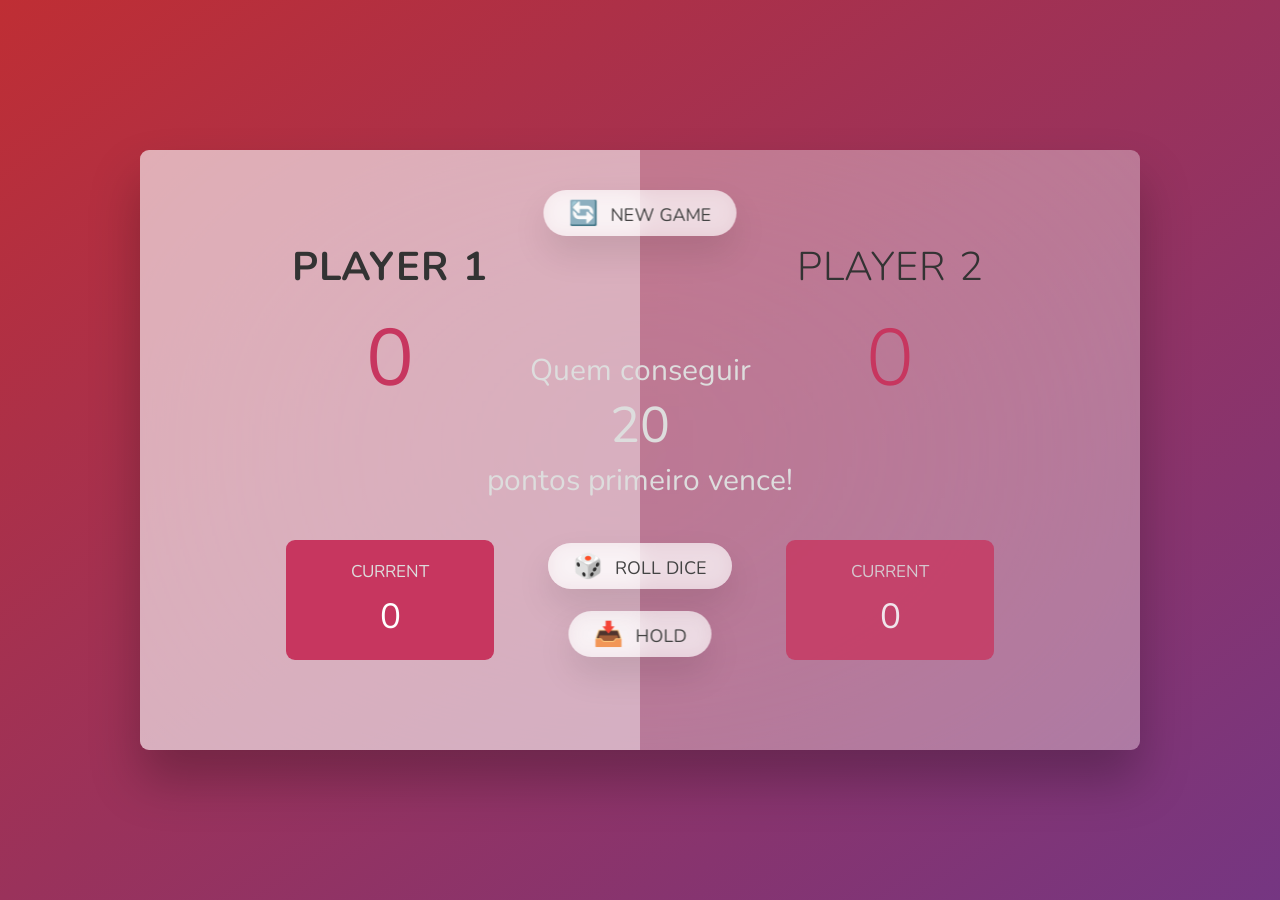
<file: Minha-pasta/07 - Pig game/index.html>
<!DOCTYPE html>
<html lang="en">
  <head>
    <meta charset="UTF-8" />
    <meta name="viewport" content="width=device-width, initial-scale=1.0" />
    <meta http-equiv="X-UA-Compatible" content="ie=edge" />
    <link rel="stylesheet" href="style.css" />
    <title>Pig Game</title>
  </head>
  <body>
    <main>
      <section class="player player--0 player--active">
        <h2 class="name" id="name--0">Player 1</h2>
        <p class="score" id="score--0">43</p>
        <div class="current">
          <p class="current-label">Current</p>
          <p class="current-score" id="current--0">0</p>
        </div>
      </section>
      <section class="player player--1">
        <h2 class="name" id="name--1">Player 2</h2>
        <p class="score" id="score--1">24</p>
        <div class="current">
          <p class="current-label">Current</p>
          <p class="current-score" id="current--1">0</p>
        </div>
      </section>

      <img src="dice-5.png" alt="Playing dice" class="dice" />
      <p class="frase">Quem conseguir <span id="pontos">100</span> pontos primeiro vence!</p>
      <button class="btn btn--new">🔄 New game</button>
      <button class="btn btn--roll">🎲 Roll dice</button>
      <button class="btn btn--hold">📥 Hold</button>
    </main>
    <script src="script.js"></script>
    <!-- <script src="script_refactor.js"></script> -->

  </body>
</html>
</file>
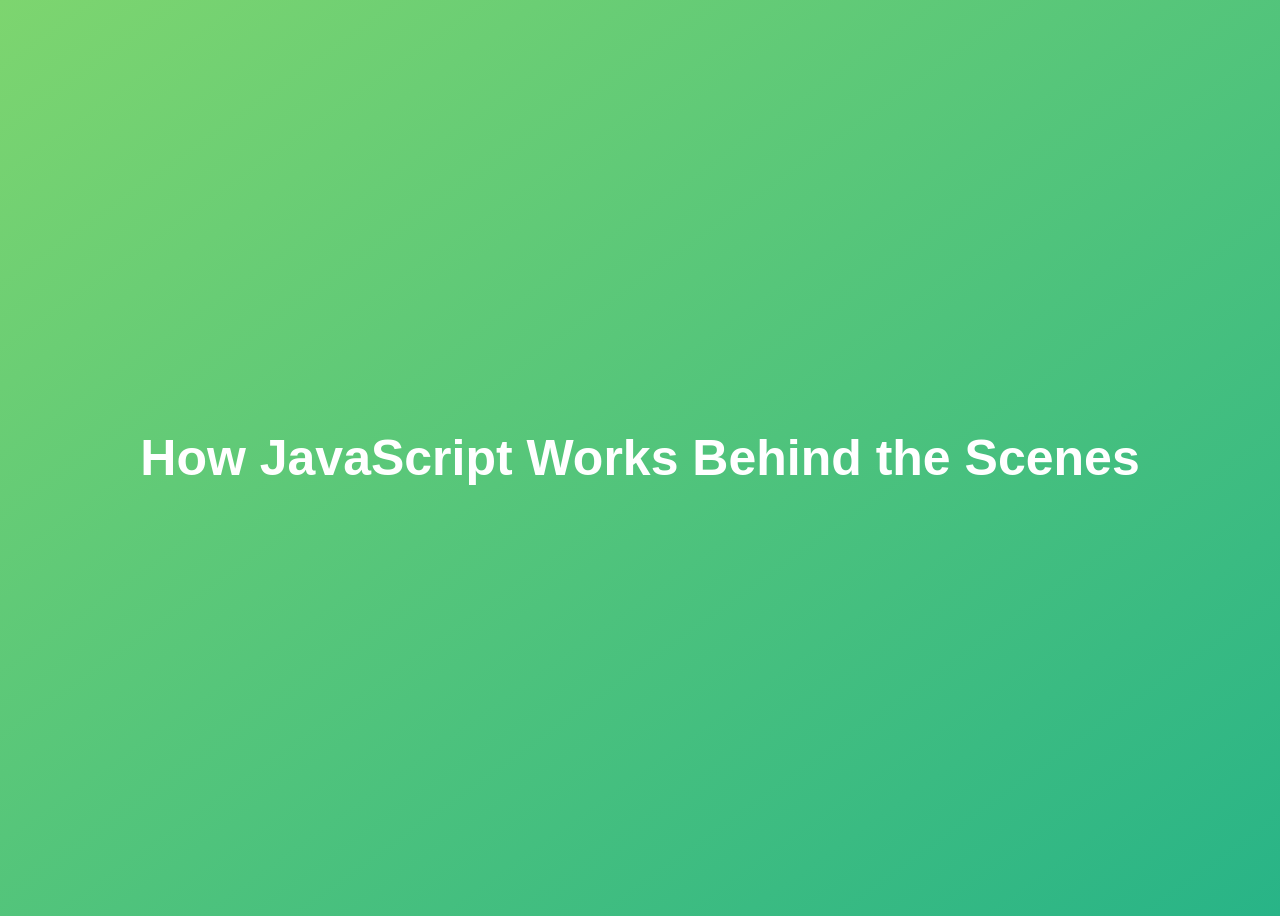
<file: Minha-pasta/08/index.html>
<!DOCTYPE html>
<html lang="en">
  <head>
    <meta charset="UTF-8" />
    <meta name="viewport" content="width=device-width, initial-scale=1.0" />
    <meta http-equiv="X-UA-Compatible" content="ie=edge" />
    <title>How JavaScript Works Behind the Scenes</title>
    <style>
      body {
        height: 100vh;
        display: flex;
        align-items: center;
        background: linear-gradient(to top left, #28b487, #7dd56f);
      }
      h1 {
        font-family: sans-serif;
        font-size: 50px;
        line-height: 1.3;
        width: 100%;
        padding: 30px;
        text-align: center;
        color: white;
      }
    </style>
  </head>
  <body>
    <h1>How JavaScript Works Behind the Scenes</h1>
    
    <!-- <script src="script.js"></script> -->
    <!-- <script src="script1.js"></script> -->
    <!-- <script src="script2.js"></script> -->
    <!-- <script src="script_hoistingTDZ.js"></script> -->
     <!-- <script src="script_thisKeyword.js"></script> -->
     <!-- <script src="script_functions.js"></script> -->
    <script src="script_objectReference.js"></script>
  </body>
</html>
</file>
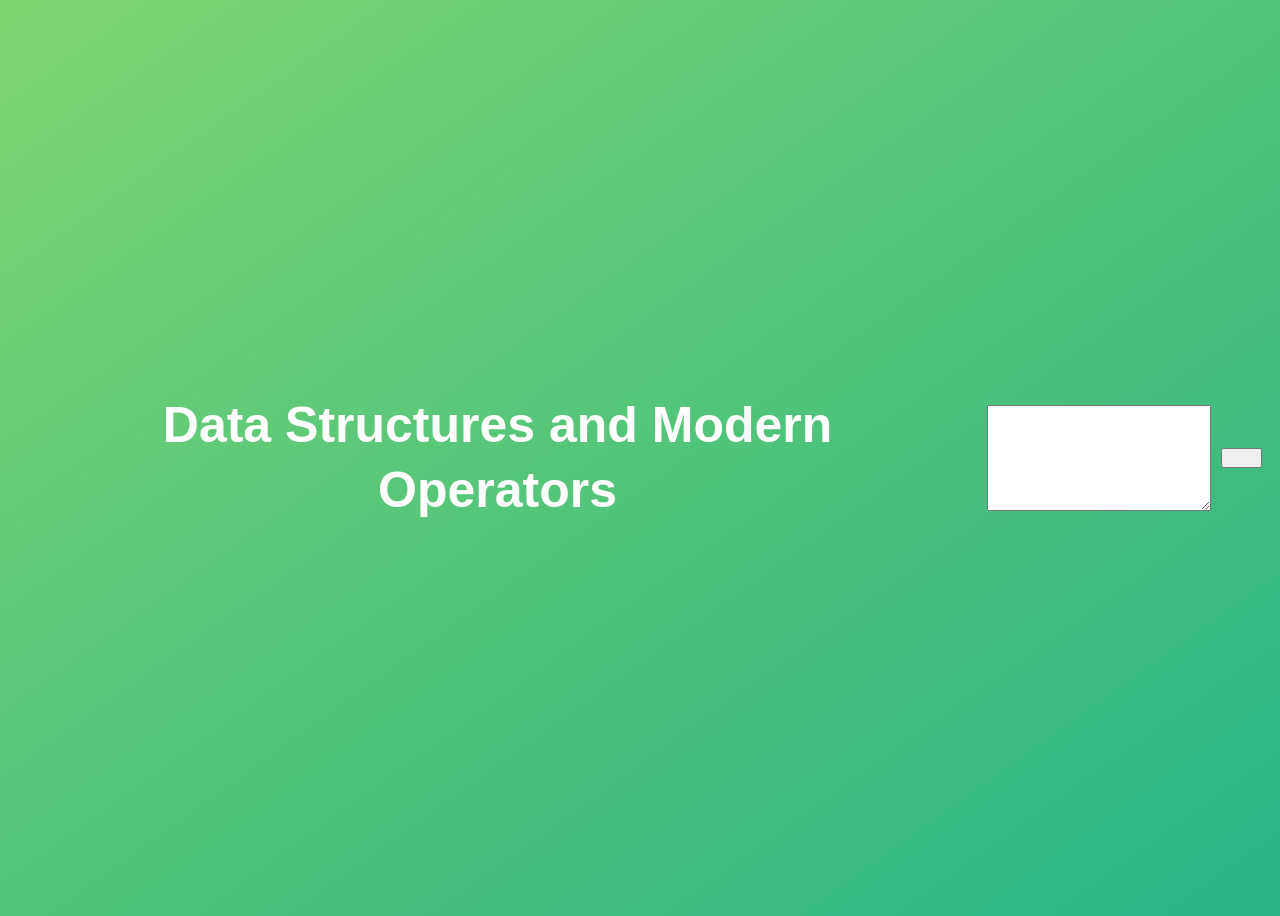
<file: Minha-pasta/09/index.html>
<!doctype html>
<html lang="en">
  <head>
    <meta charset="UTF-8" />
    <meta name="viewport" content="width=device-width, initial-scale=1.0" />
    <meta http-equiv="X-UA-Compatible" content="ie=edge" />
    <title>Data Structures and Modern Operators</title>
    <style>
      body {
        height: 100vh;
        display: flex;
        align-items: center;
        background: linear-gradient(to top left, #28b487, #7dd56f);
      }
      h1 {
        font-family: sans-serif;
        font-size: 50px;
        line-height: 1.3;
        width: 100%;
        padding: 30px;
        text-align: center;
        color: white;
      }
      button {
        width: 50px;
        height: 20px;
        margin: 10px;
      }
      textarea {
        width: 300px;
        height: 100px;
      }
    </style>
  </head>
  <body>
    <h1>Data Structures and Modern Operators</h1>
    <!-- <script src="script.js"></script>   -->
    <!-- <script src="script_109.js"></script> -->
    <!-- <script src="script_110_DestObject.js"></script> --> 
    <!-- <script src="script_111.js"></script> -->
    <!-- <script src="script_112a115.js"></script> -->
    <!-- <script src="script_117_119.js"></script> -->
    <!-- <script src="script120.js"></script> -->
    <!-- <script src="script122e123_sets.js"></script> -->
    <!-- <script src="script124_maps.js"></script> -->
     <!-- <script src="script128_strings.js"></script> -->
      <!-- <script src="script_practice.js"></script> -->
      <script src="script_challenges.js"></script>
  </body>
</html>
</file>
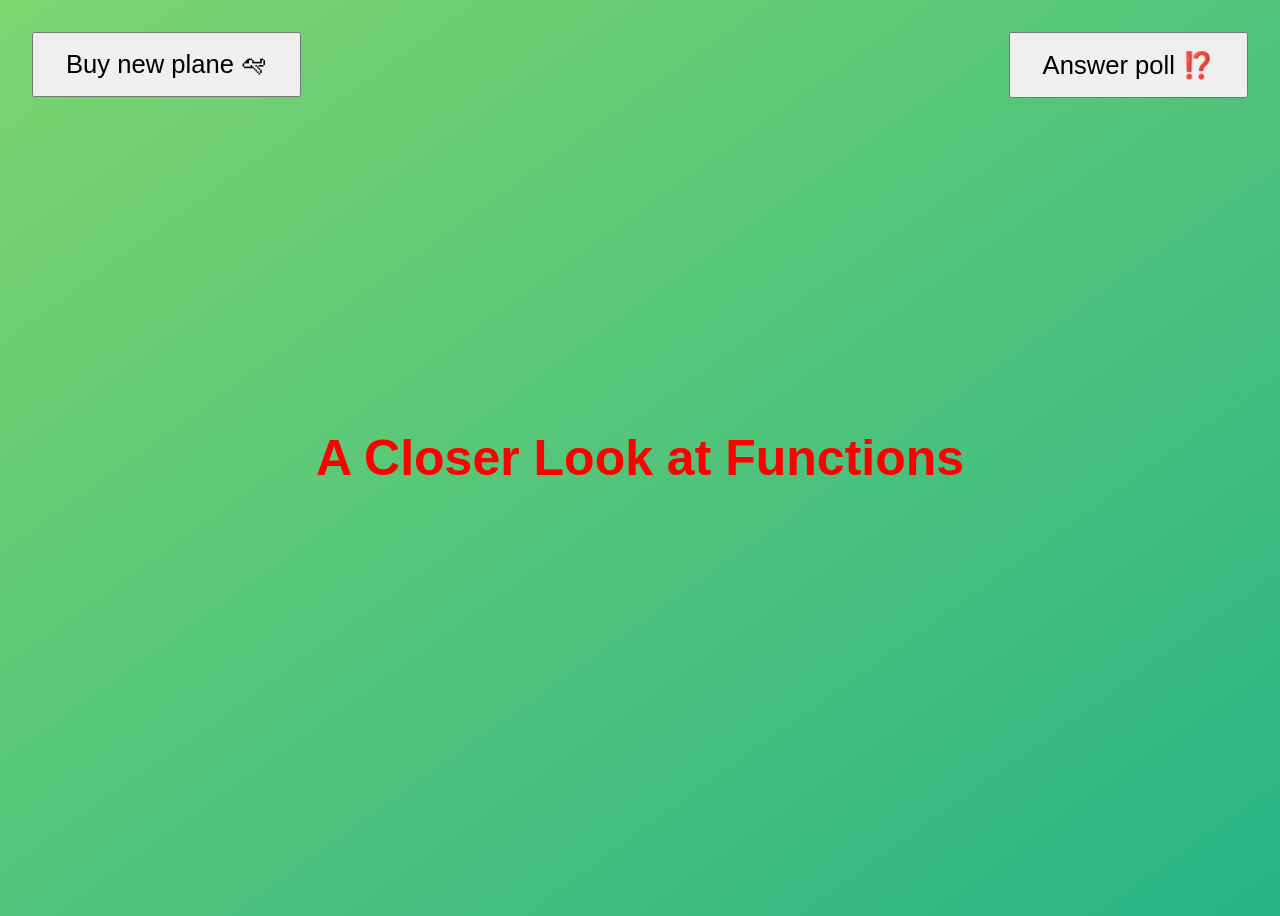
<file: Minha-pasta/10/index.html>
<!DOCTYPE html>
<html lang="en">
  <head>
    <meta charset="UTF-8" />
    <meta name="viewport" content="width=device-width, initial-scale=1.0" />
    <meta http-equiv="X-UA-Compatible" content="ie=edge" />
    <title>A Closer Look at Functions</title>
    <style>
      body {
        height: 100vh;
        display: flex;
        align-items: center;
        background: linear-gradient(to top left, #28b487, #7dd56f);
      }
      h1 {
        font-family: sans-serif;
        font-size: 50px;
        line-height: 1.3;
        width: 100%;
        padding: 30px;
        text-align: center;
        color: white;
      }
      .buy,
      .poll {
        font-size: 1.6rem;
        padding: 1rem 2rem;
        position: absolute;
        top: 2rem;
      }
      .buy {
        left: 2rem;
      }
      .poll {
        right: 2rem;
      }
    </style>
  </head>
  <body>
    <h1>A Closer Look at Functions</h1>
    <button class="buy">Buy new plane 🛩</button>
    <button class="poll">Answer poll ⁉️</button>
    <!-- <script src="script.js"></script> -->
    <script src="script_challenges.js"></script>
  </body>
</html>
</file>
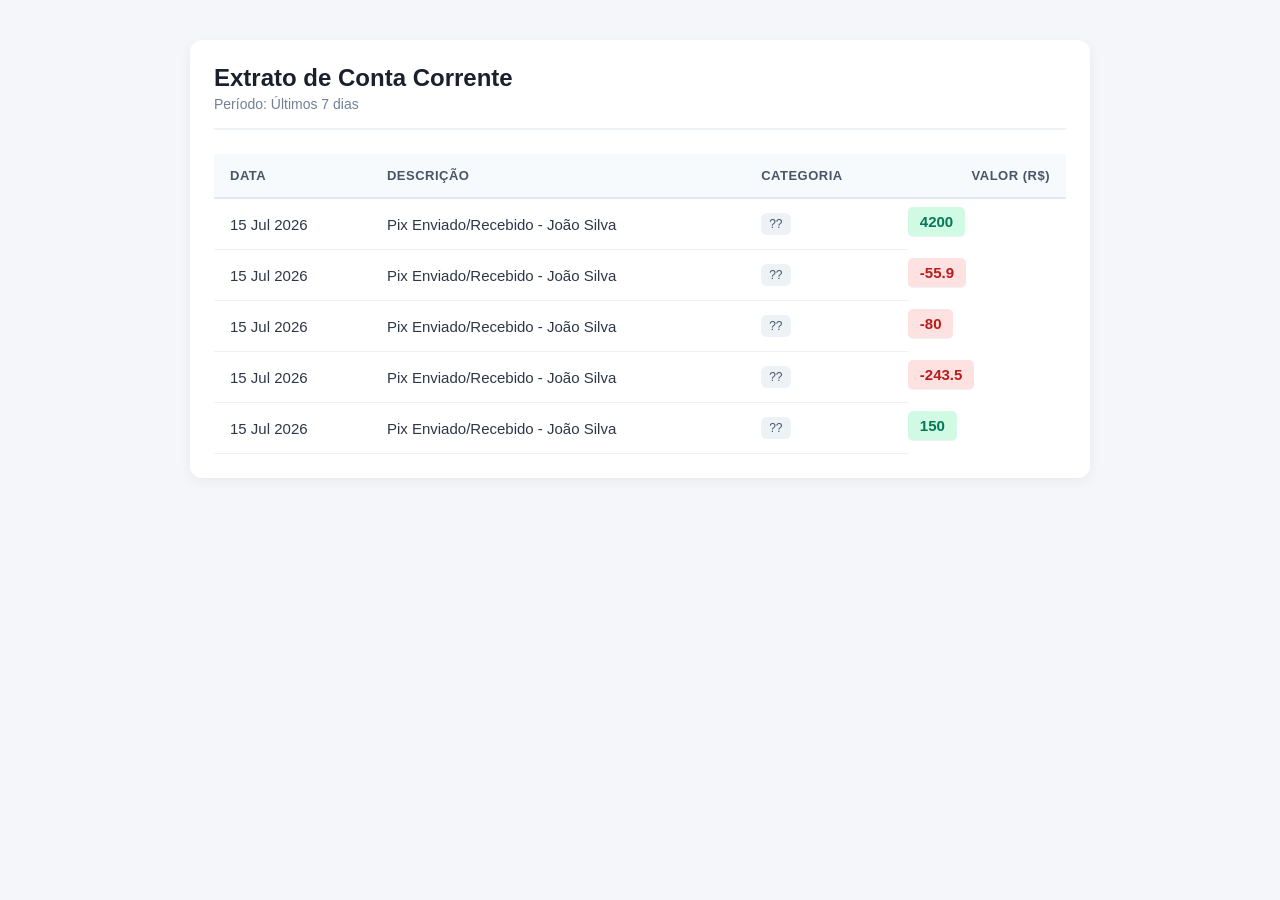
<file: Minha-pasta/11-MeuProjeto/index.html>
<!DOCTYPE html>
<html lang="en">
  <head>
      <meta charset="UTF-8">
      <meta name="viewport" content="width=device-width, initial-scale=1.0">
      <title>Meu Projeto</title>
      <link rel="stylesheet" href="style.css" />
  </head>
  <body>
    <div class="extrato-container">
        <!-- Cabeçalho institucional simples -->
        <div class="extrato-header">
            <h1>Extrato de Conta Corrente</h1>
            <p>Período: Últimos 7 dias</p>
        </div>

        <!-- Tabela do Extrato -->
        <table class="tabela-extrato">
            <thead>
                <tr>
                    <th>Data</th>
                    <th>Descrição</th>
                    <th>Categoria</th>
                    <th class="text-right">Valor (R$)</th>
                </tr>
            </thead>
            <tbody class="container-tabelaDados">
                <tr>
                    <td>15 Jul 2026</td>
                    <td>Pix Recebido - João Silva</td>
                    <td><span class="categoria">Transferência</span></td>
                    <td class="text-right entrada">+ 150,00</td>
                </tr>
                <tr>
                    <td>14 Jul 2026</td>
                    <td>Supermercado Pão de Açúcar</td>
                    <td><span class="categoria">Alimentação</span></td>
                    <td class="text-right saida">- 243,50</td>
                </tr>
                <!-- <tr>
                    <td>12 Jul 2026</td>
                    <td>Posto Ipiranga Combustíveis</td>
                    <td><span class="categoria">Transporte</span></td>
                    <td class="text-right saida">- 80,00</td>
                </tr>
                <tr>
                    <td>11 Jul 2026</td>
                    <td>Assinatura Netflix</td>
                    <td><span class="categoria">Lazer</span></td>
                    <td class="text-right saida">- 55,90</td>
                </tr>
                <tr>
                    <td>10 Jul 2026</td>
                    <td>Pix Recebido - Empresa XYZ (Salário)</td>
                    <td><span class="categoria">Salário</span></td>
                    <td class="text-right entrada">+ 4.200,00</td>
                </tr> -->
            </tbody>
        </table>
    </div>


    <script src="script.js"></script>
  </body>
</html>
</file>
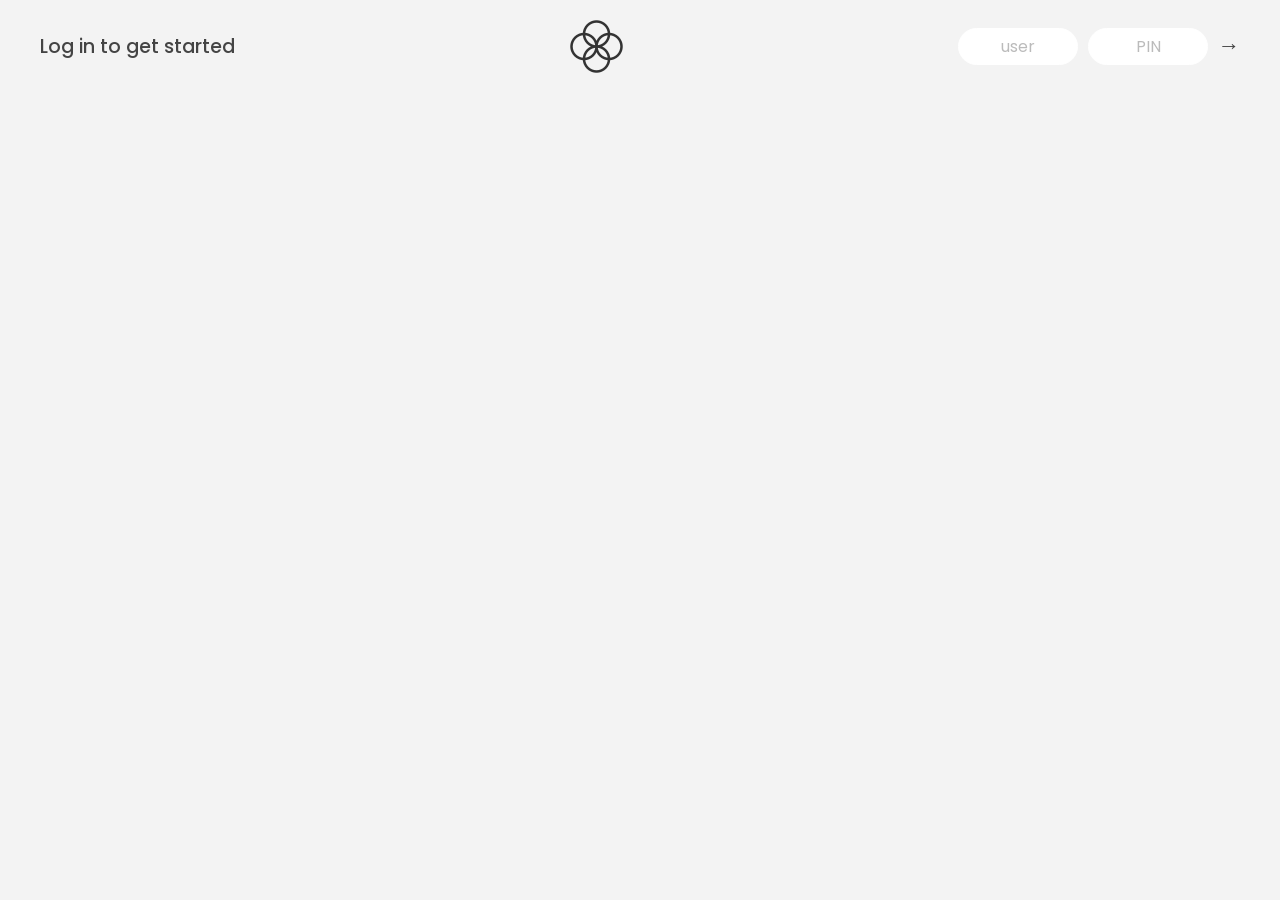
<file: Minha-pasta/11/index.html>
<!DOCTYPE html>
<html lang="en">
  <head>
    <meta charset="UTF-8" />
    <meta name="viewport" content="width=device-width, initial-scale=1.0" />
    <meta http-equiv="X-UA-Compatible" content="ie=edge" />
    <link rel="shortcut icon" type="image/png" href="/icon.png" />

    <link
      href="https://fonts.googleapis.com/css?family=Poppins:400,500,600&display=swap"
      rel="stylesheet"
    />

    <link rel="stylesheet" href="style.css" />
    <title>Bankist</title>
  </head>
  <body>
    <!-- TOP NAVIGATION -->
    <nav>
      <p class="welcome">Log in to get started</p>
      <img src="logo.png" alt="Logo" class="logo" />
      <form class="login">
        <input
          type="text"
          placeholder="user"
          class="login__input login__input--user"
        />
        <!-- In practice, use type="password" -->
        <input
          type="text"
          placeholder="PIN"
          maxlength="4"
          class="login__input login__input--pin"
        />
        <button class="login__btn">&rarr;</button>
      </form>
    </nav>

    <main class="app">
      <!-- BALANCE -->
      <div class="balance">
        <div>
          <p class="balance__label">Current balance</p>
          <p class="balance__date">
            As of <span class="date">05/03/2037</span>
          </p>
        </div>
        <p class="balance__value">0000€</p>
      </div>

      <!-- MOVEMENTS -->
      <div class="movements">
        <div class="movements__row">
          <div class="movements__type movements__type--deposit">2 deposit</div>
          <div class="movements__date">3 days ago</div>
          <div class="movements__value">4 000€</div>
        </div>
        <div class="movements__row">
          <div class="movements__type movements__type--withdrawal">
            1 withdrawal
          </div>
          <div class="movements__date">24/01/2037</div>
          <div class="movements__value">-378€</div>
        </div>
      </div>

      <!-- SUMMARY -->
      <div class="summary">
        <p class="summary__label">In</p>
        <p class="summary__value summary__value--in">0000€</p>
        <p class="summary__label">Out</p>
        <p class="summary__value summary__value--out">0000€</p>
        <p class="summary__label">Interest</p>
        <p class="summary__value summary__value--interest">0000€</p>
        <button class="btn--sort">&downarrow; SORT</button>
      </div>

      <!-- OPERATION: TRANSFERS -->
      <div class="operation operation--transfer">
        <h2>Transfer money</h2>
        <form class="form form--transfer">
          <input type="text" class="form__input form__input--to" />
          <input type="number" class="form__input form__input--amount" />
          <button class="form__btn form__btn--transfer">&rarr;</button>
          <label class="form__label">Transfer to</label>
          <label class="form__label">Amount</label>
        </form>
      </div>

      <!-- OPERATION: LOAN -->
      <div class="operation operation--loan">
        <h2>Request loan</h2>
        <form class="form form--loan">
          <input type="number" class="form__input form__input--loan-amount" />
          <button class="form__btn form__btn--loan">&rarr;</button>
          <label class="form__label form__label--loan">Amount</label>
        </form>
      </div>

      <!-- OPERATION: CLOSE -->
      <div class="operation operation--close">
        <h2>Close account</h2>
        <form class="form form--close">
          <input type="text" class="form__input form__input--user" />
          <input
            type="password"
            maxlength="6"
            class="form__input form__input--pin"
          />
          <button class="form__btn form__btn--close">&rarr;</button>
          <label class="form__label">Confirm user</label>
          <label class="form__label">Confirm PIN</label>
        </form>
      </div>

      <!-- LOGOUT TIMER -->
      <p class="logout-timer">
        You will be logged out in <span class="timer">05:00</span>
      </p>
    </main>

    <!-- <footer>
      &copy; by Jonas Schmedtmann. Don't claim as your own :)
    </footer> -->

    <script src="script.js"></script>
    <!-- <script src="script_challenges.js"></script> -->
  </body>
</html>
</file>
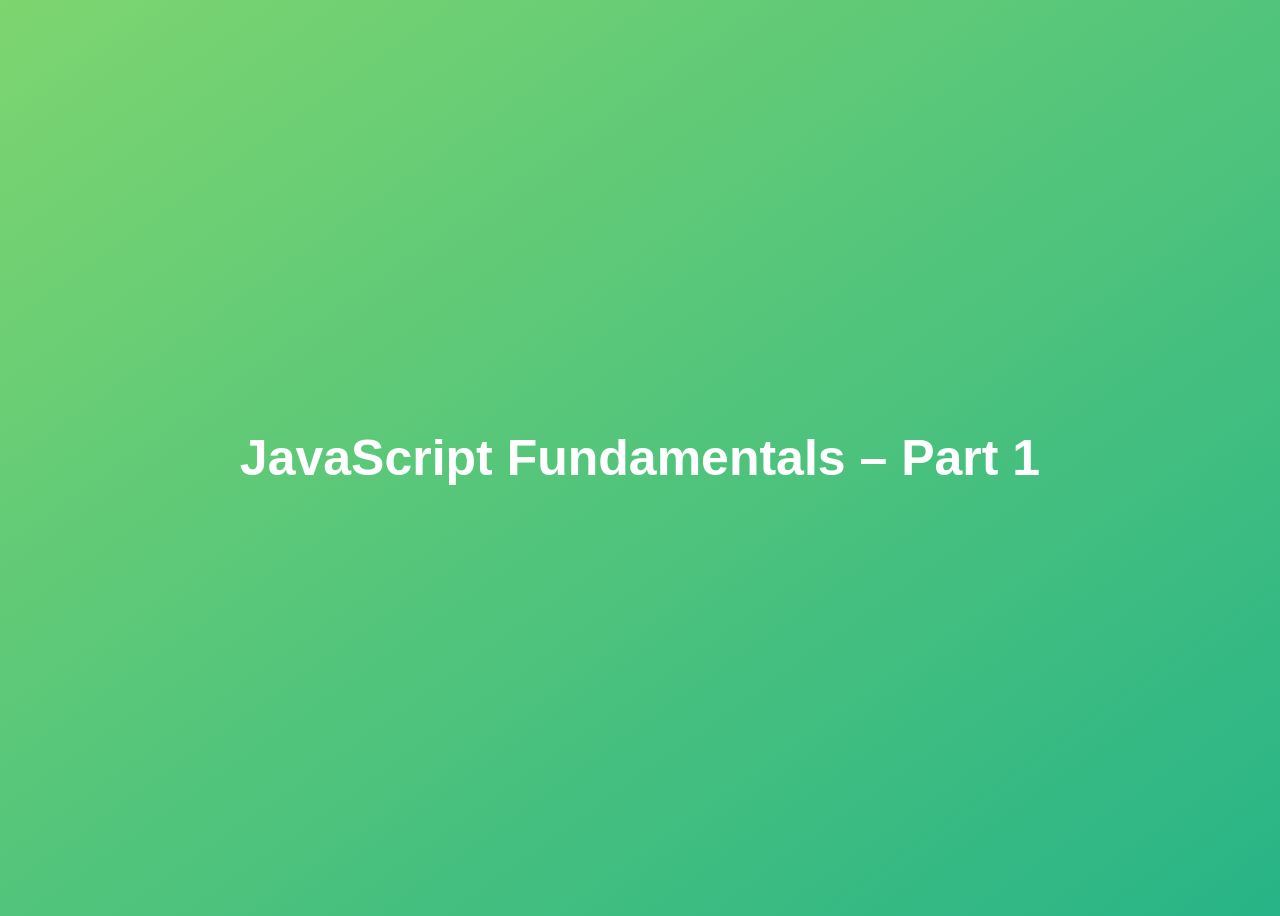
<file: Minha-pasta/01/index_eu.html>
<!DOCTYPE html>
<html lang="en">
  <head>
    <meta charset="UTF-8" />
    <meta name="viewport" content="width=device-width, initial-scale=1.0" />
    <meta http-equiv="X-UA-Compatible" content="ie=edge" />
    <title>JavaScript Fundamentals – Part 1</title>
    <style>
      body {
        height: 100vh;
        display: flex;
        align-items: center;
        background: linear-gradient(to top left, #28b487, #7dd56f);
      }
      h1 {
        font-family: sans-serif;
        font-size: 50px;
        line-height: 1.3;
        width: 100%;
        padding: 30px;
        text-align: center;
        color: white;
      }
    </style>
  </head>
  <body>
    <h1>JavaScript Fundamentals – Part 1</h1>
  </body>
  <!-- <script src="assignments.js"></script> -->
  <!-- <script src="script_eu.js"></script> -->
   <script src="challenges.js"></script>
</html>
</file>
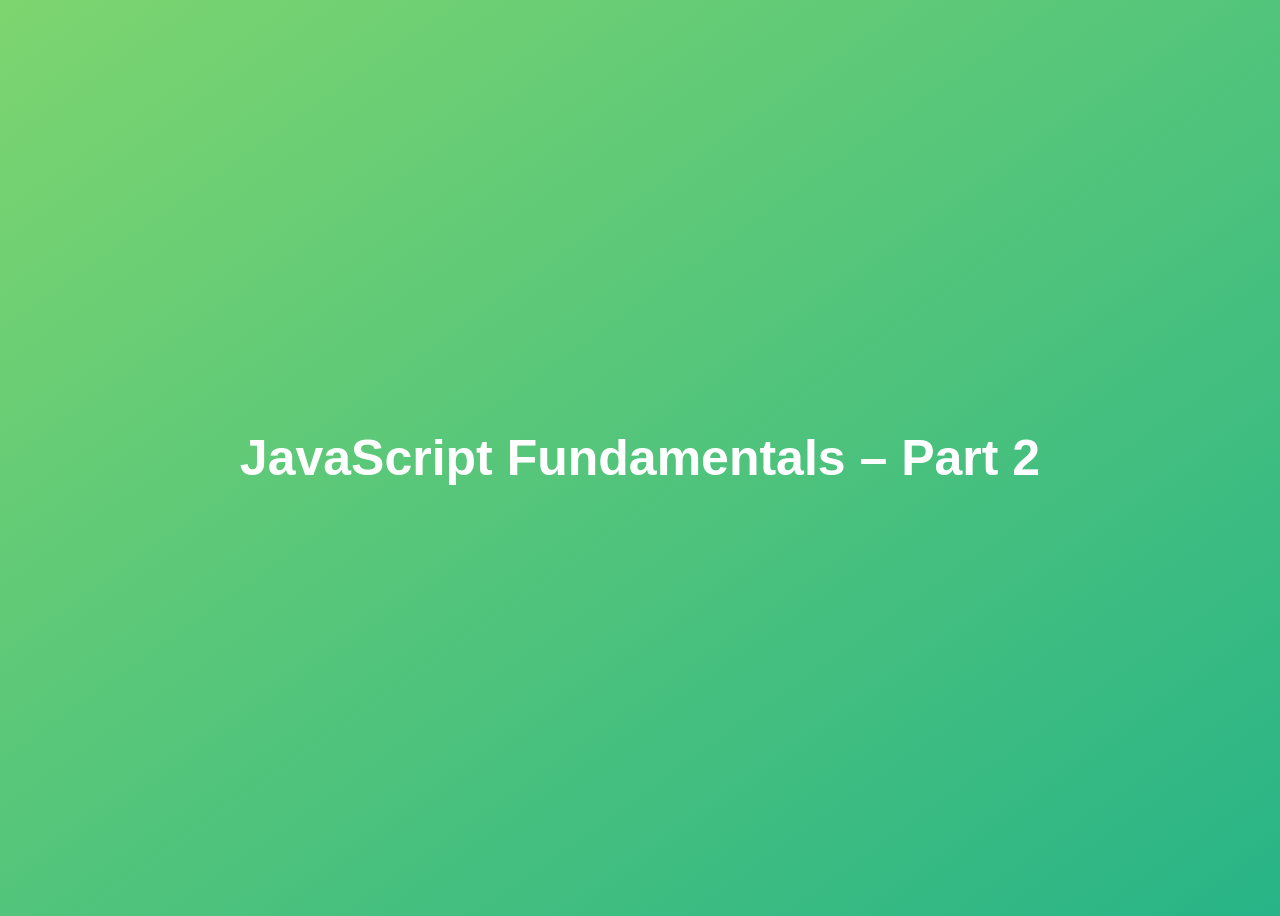
<file: Minha-pasta/02/index_copy.html>
<!DOCTYPE html>
<html lang="en">
  <head>
    <meta charset="UTF-8" />
    <meta name="viewport" content="width=device-width, initial-scale=1.0" />
    <meta http-equiv="X-UA-Compatible" content="ie=edge" />
    <title>JavaScript Fundamentals – Part 2</title>
    <style>
      body {
        height: 100vh;
        display: flex;
        align-items: center;
        background: linear-gradient(to top left, #28b487, #7dd56f);
      }
      h1 {
        font-family: sans-serif;
        font-size: 50px;
        line-height: 1.3;
        width: 100%;
        padding: 30px;
        text-align: center;
        color: white;
      }
    </style>
  </head>
  <body>
    <h1>JavaScript Fundamentals – Part 2</h1>
    <!-- <script src="script_copy.js"></script> -->
    <!-- <script src="challenge_part2.js"></script> -->
    <script src="praticando_chatgpt.js"></script>
  </body>
</html>
</file>
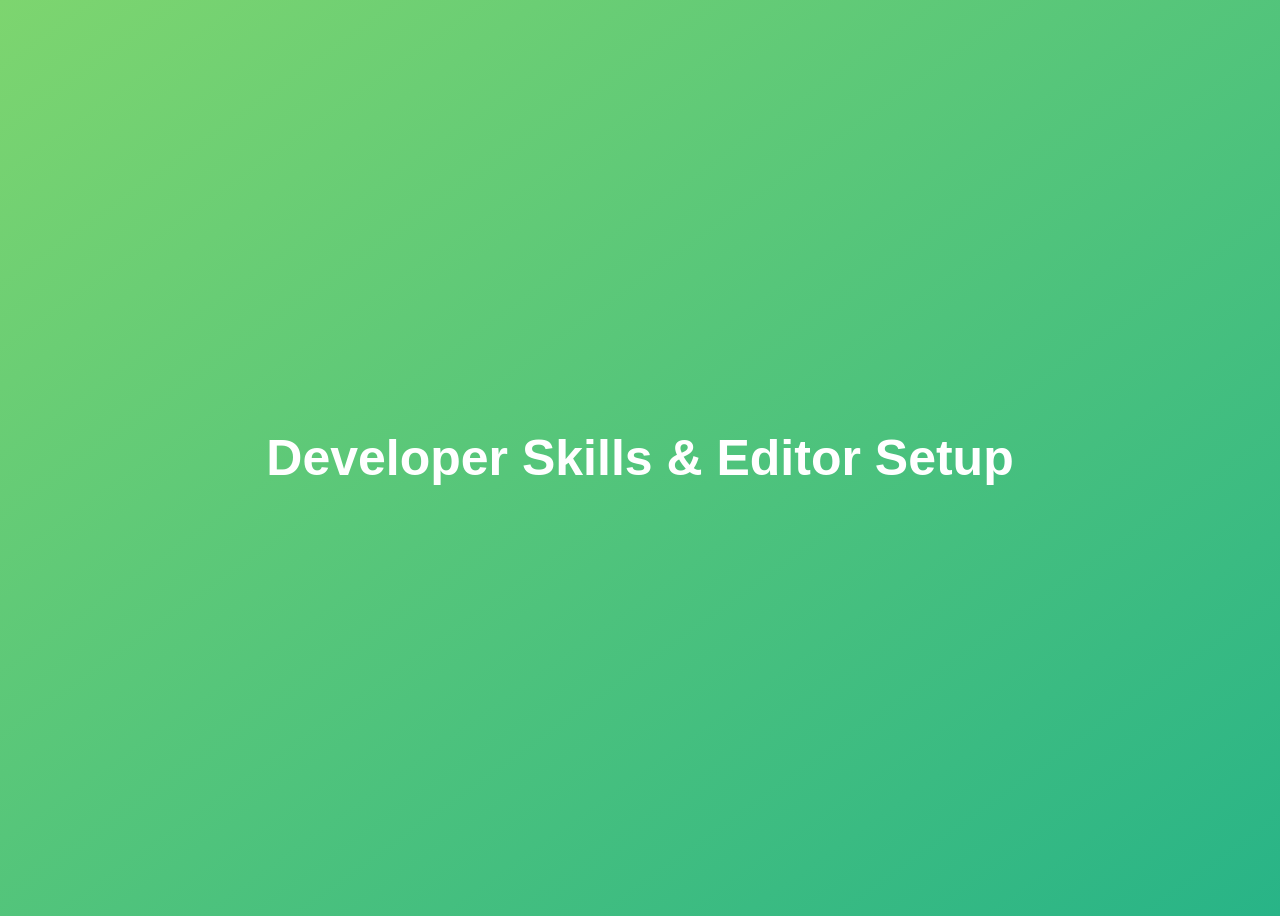
<file: Minha-pasta/03/index_copy.html>
<!DOCTYPE html>
<html lang="en">
  <head>
    <meta charset="UTF-8" />
    <meta name="viewport" content="width=device-width, initial-scale=1.0" />
    <meta http-equiv="X-UA-Compatible" content="ie=edge" />
    <title>Developer Skills & Editor Setup</title>
    <style>
      body {
        height: 100vh;
        display: flex;
        align-items: center;
        background: linear-gradient(to top left, #28b487, #7dd56f);
      }
      h1 {
        font-family: sans-serif;
        font-size: 50px;
        line-height: 1.3;
        width: 100%;
        padding: 30px;
        text-align: center;
        color: white;
      }
    </style>
  </head>
  <body>
    <h1>Developer Skills & Editor Setup</h1>
    <!-- <script src="script_copy.js"></script> -->
    <!-- <script src="problem.js"></script> -->
    <!-- <script src="problem_research.js"></script> -->
    <script src="challenges.js"></script>
  </body>
</html>
</file>
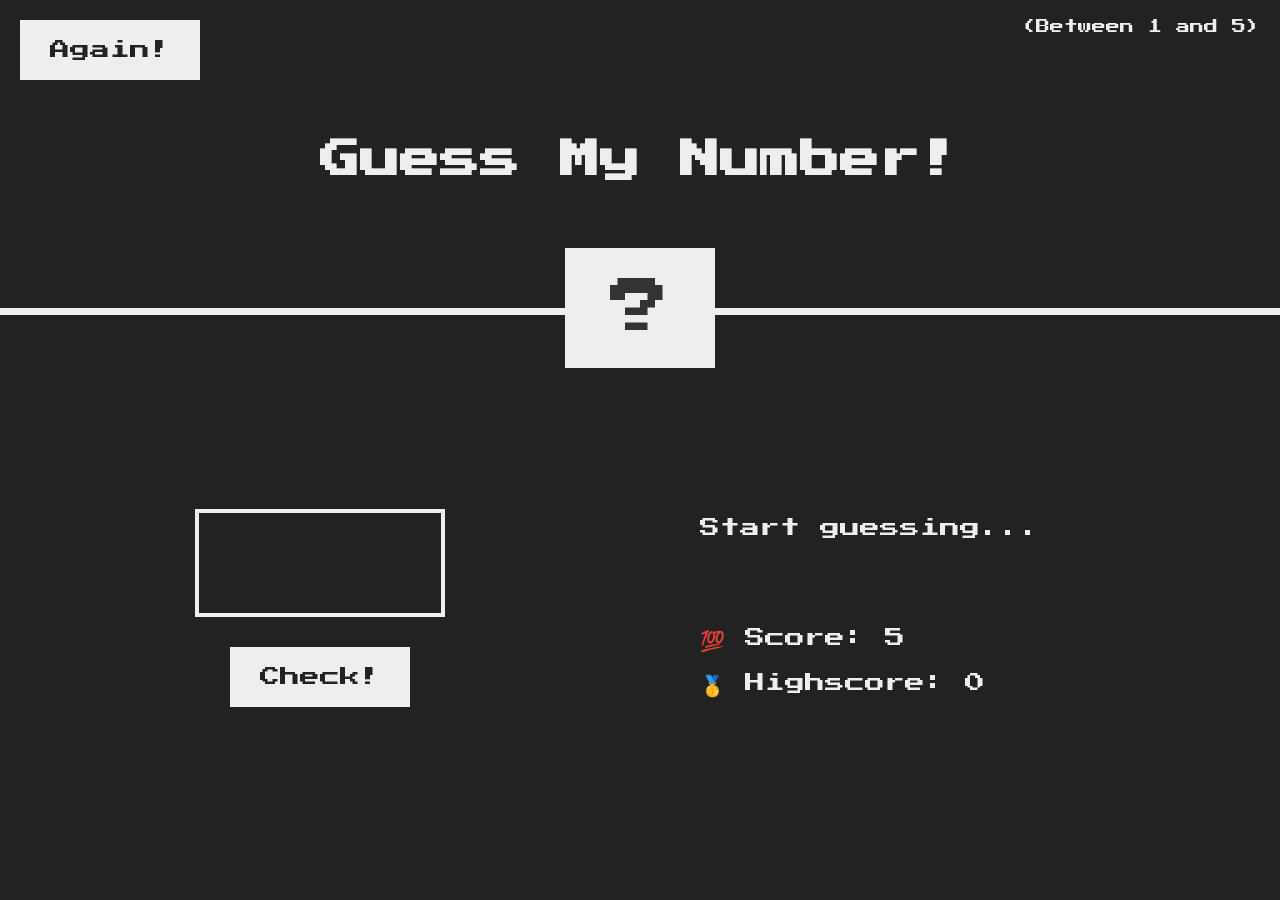
<file: Minha-pasta/04 - Section 7/index_copy.html>
<!DOCTYPE html>
<html lang="en">
  <head>
    <meta charset="UTF-8" />
    <meta name="viewport" content="width=device-width, initial-scale=1.0" />
    <meta http-equiv="X-UA-Compatible" content="ie=edge" />
    <link rel="stylesheet" href="style.css" />
    <title>Guess My Number!</title>
  </head>
  <body>
    <header>
      <h1>Guess My Number!</h1>
      <p class="between">(Between 1 and <span class="between20">20</span>)</p>
      <button class="btn again">Again!</button>
      <div class="number">?</div>
    </header>
    <main>
      <section class="left">
        <input type="number" class="guess" />
        <button class="btn check">Check!</button>
      </section>
      <section class="right">
        <p class="message">Start guessing...</p>
        <p class="label-score">💯 Score: <span class="score">5</span></p>
        <p class="label-highscore">
          🥇 Highscore: <span class="highscore">0</span>
        </p>
      </section>
    </main>
    <!-- <script src="script_copy.js"></script> -->
    <script src="challenges.js"></script>
  </body>
</html>
</file>
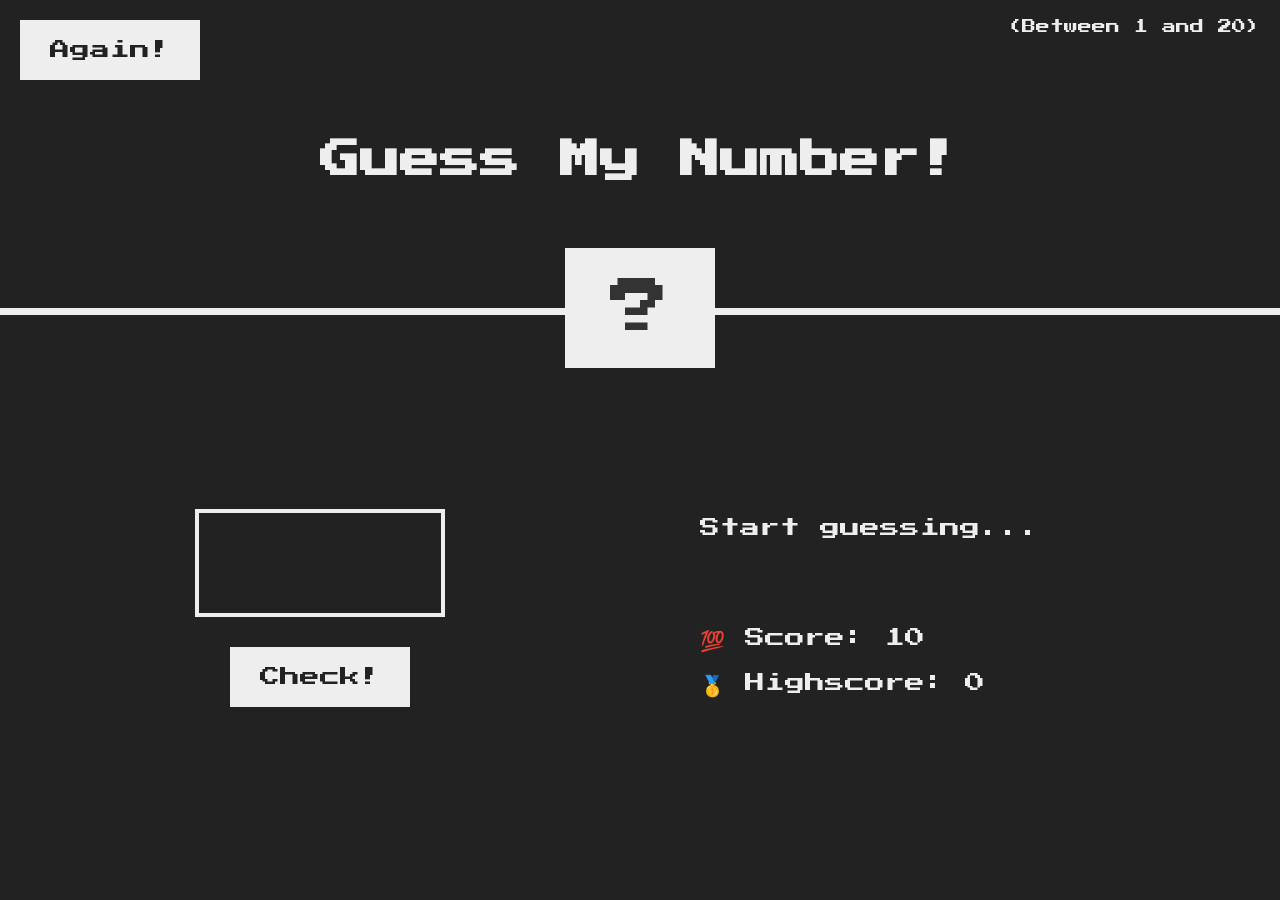
<file: Minha-pasta/05 - Section 7/index_copy.html>
<!doctype html>
<html lang="en">
  <head>
    <meta charset="UTF-8" />
    <meta name="viewport" content="width=device-width, initial-scale=1.0" />
    <meta http-equiv="X-UA-Compatible" content="ie=edge" />
    <link rel="stylesheet" href="style.css" />
    <title>Guess My Number!</title>
  </head>
  <body>
    <header>
      <h1>Guess My Number!</h1>
      <p class="between">(Between 1 and <span class="between20">20</span>)</p>
      <button class="btn again">Again!</button>
      <div class="number">?</div>
    </header>
    <main>
      <section class="left">
        <input type="number" class="guess" />
        <button class="btn check">Check!</button>
      </section>
      <section class="right">
        <p class="message">Start guessing...</p>
        <p class="label-score">💯 Score: <span class="score">10</span></p>
        <p class="label-highscore">
          🥇 Highscore: <span class="highscore">0</span>
        </p>
      </section>
    </main>
    <!-- <script src="script_copy.js"></script> -->
    <!-- <script src="challenges.js"></script> -->
     <script src="script_copy_refactor.js"></script>
  </body>
</html>
</file>
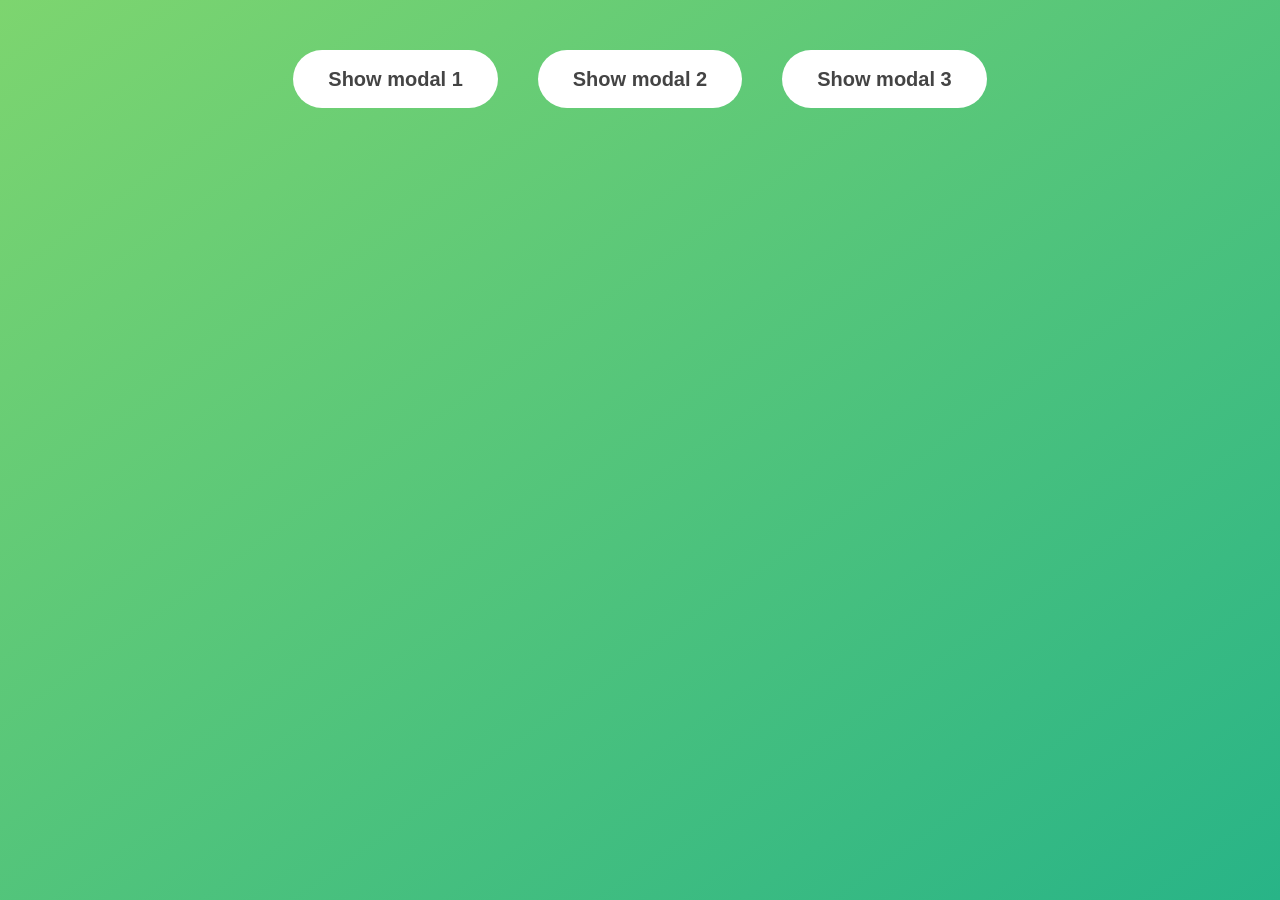
<file: Minha-pasta/06 - Modal Section 7/index_copy.html>
<!DOCTYPE html>
<html lang="en">
  <head>
    <meta charset="UTF-8" />
    <meta name="viewport" content="width=device-width, initial-scale=1.0" />
    <meta http-equiv="X-UA-Compatible" content="ie=edge" />
    <link rel="stylesheet" href="style.css" />
    <title>Modal window</title>
  </head>
  <body>
    <button class="show-modal">Show modal 1</button>
    <button class="show-modal">Show modal 2</button>
    <button class="show-modal">Show modal 3</button>

    <div class="modal hidden">
      <button class="close-modal">&times;</button>
      <h1>I'm a modal window 😍</h1>
      <p>
        Lorem ipsum dolor sit amet, consectetur adipisicing elit, sed do eiusmod
        tempor incididunt ut labore et dolore magna aliqua. Ut enim ad minim
        veniam, quis nostrud exercitation ullamco laboris nisi ut aliquip ex ea
        commodo consequat. Duis aute irure dolor in reprehenderit in voluptate
        velit esse cillum dolore eu fugiat nulla pariatur. Excepteur sint
        occaecat cupidatat non proident, sunt in culpa qui officia deserunt
        mollit anim id est laborum.
      </p>
    </div>
    <div class="overlay hidden"></div>

    <script src="script_copy.js"></script>
  </body>
</html>
</file>
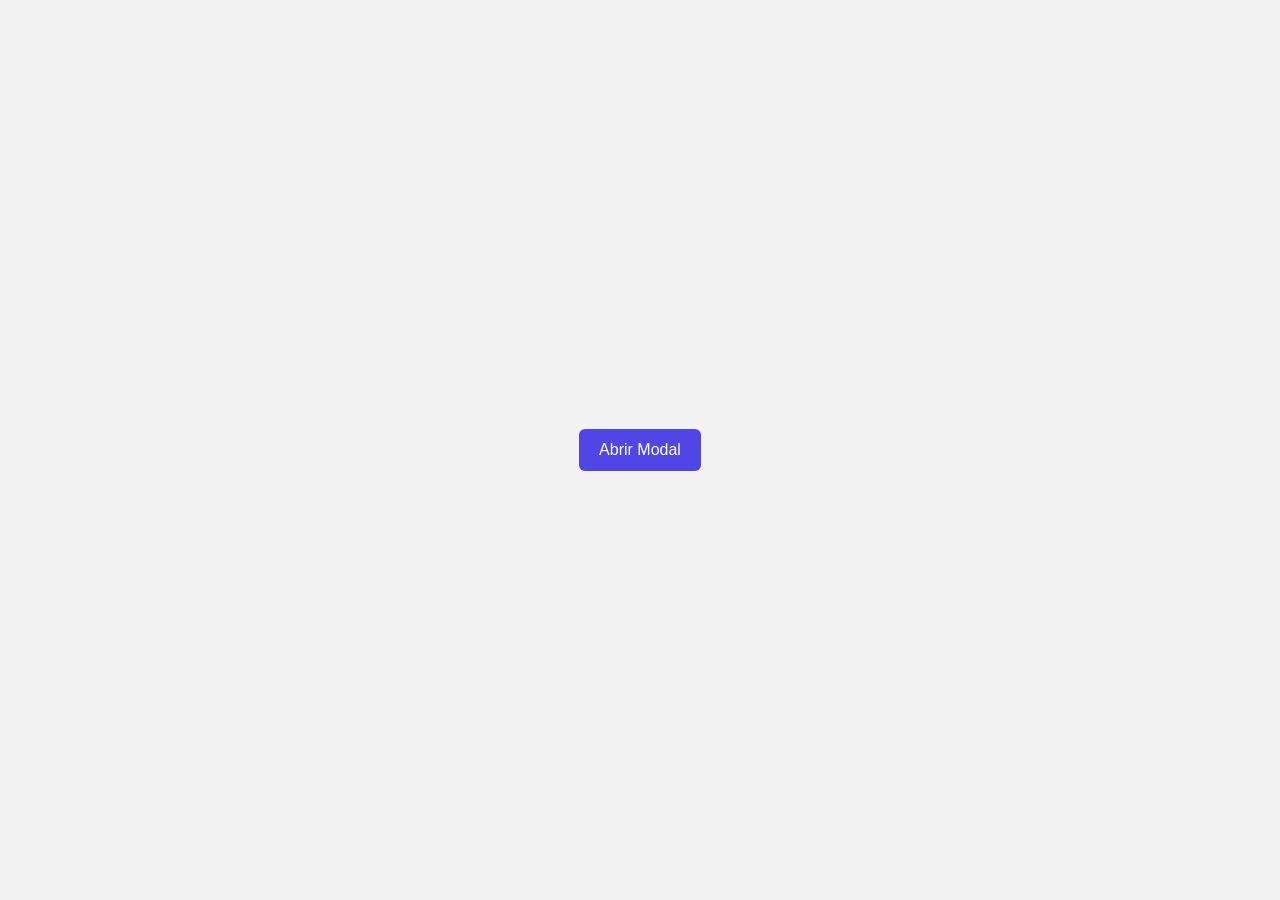
<file: Minha-pasta/06 - Modal Section 7/teste.html>
<!DOCTYPE html>
<html lang="pt-BR">
<head>
  <meta charset="UTF-8" />
  <title>Modal para praticar JavaScript</title>
  <link rel="stylesheet" href="teste.css" />
</head>

<body>

  <!-- Botão que futuramente abrirá o modal via JS -->
  <button id="openModalBtn">Abrir Modal</button>

  <!-- Overlay do modal -->
  <div class="modal-overlay" id="modalOverlay">

    <div class="modal">
      <!-- Botão que futuramente fechará o modal -->
      <button class="close-btn" id="closeModalBtn">✖</button>

      <h2>Janela Modal</h2>
      <p>Esta janela modal está pronta para você controlar com JavaScript.</p>
    </div>

  </div>

</body>
<script src="teste.js"></script>
</html>
</file>
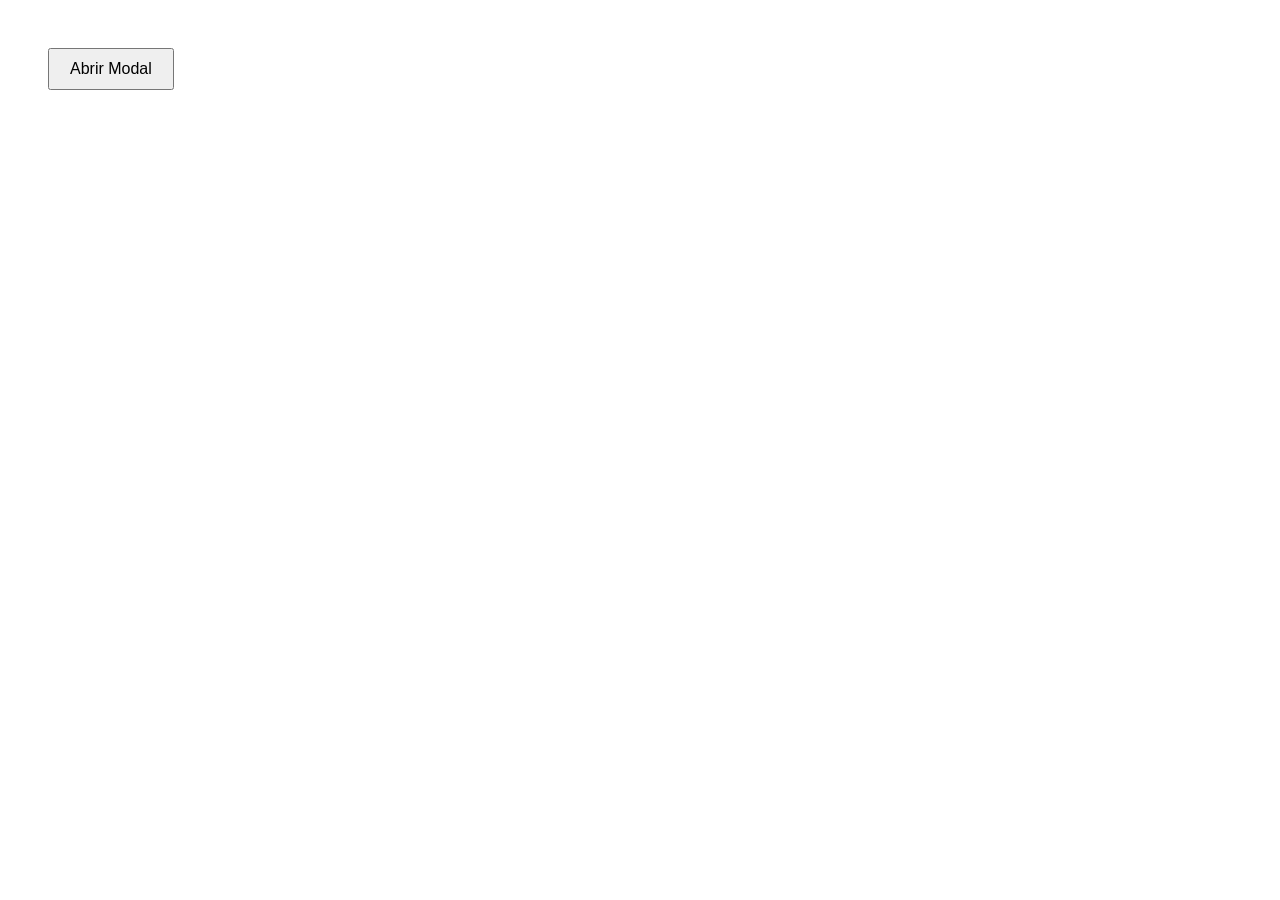
<file: Minha-pasta/06 - Modal Section 7/Praticando_chatGPT/index1.html>
<!DOCTYPE html>
<html lang="pt-BR">
<head>
  <meta charset="UTF-8" />
  <title>Exercício 1 - Modal</title>
  <link rel="stylesheet" href="style1.css" />
</head>
<body>

  <button class="show-modal">Abrir Modal</button>

  <div class="modal hidden">
    <button class="close-modal">&times;</button>
    <h2>Modal Aberto 🚀</h2>
    <p>Treinando JavaScript com DOM</p>
  </div>

  <div class="overlay hidden"></div>

  <script src="script1.js"></script>
</body>
</html>
</file>
<file: Minha-pasta/07 - Pig game/style.css>
@import url("https://fonts.googleapis.com/css2?family=Nunito&display=swap");

* {
  margin: 0;
  padding: 0;
  box-sizing: inherit;
}

html {
  font-size: 62.5%;
  box-sizing: border-box;
}

body {
  font-family: "Nunito", sans-serif;
  font-weight: 400;
  height: 100vh;
  color: #333;
  background-image: linear-gradient(to top left, #753682 0%, #bf2e34 100%);
  display: flex;
  align-items: center;
  justify-content: center;
}

/* LAYOUT */
main {
  position: relative;
  width: 100rem;
  height: 60rem;
  background-color: rgba(255, 255, 255, 0.35);
  backdrop-filter: blur(200px);
  filter: blur();
  box-shadow: 0 3rem 5rem rgba(0, 0, 0, 0.25);
  border-radius: 9px;
  overflow: hidden;
  display: flex;
}

.player {
  flex: 50%;
  padding: 9rem;
  display: flex;
  flex-direction: column;
  align-items: center;
  transition: all 0.75s;
}

/* ELEMENTS */
.name {
  position: relative;
  font-size: 4rem;
  text-transform: uppercase;
  letter-spacing: 1px;
  word-spacing: 2px;
  font-weight: 300;
  margin-bottom: 1rem;
}

.score {
  font-size: 8rem;
  font-weight: 300;
  color: #c7365f;
  margin-bottom: auto;
}

.player--active {
  background-color: rgba(255, 255, 255, 0.4);
}
.player--active .name {
  font-weight: 700;
}
.player--active .score {
  font-weight: 400;
}

.player--active .current {
  opacity: 1;
}

.current {
  background-color: #c7365f;
  opacity: 0.8;
  border-radius: 9px;
  color: #fff;
  width: 65%;
  padding: 2rem;
  text-align: center;
  transition: all 0.75s;
}

.current-label {
  text-transform: uppercase;
  margin-bottom: 1rem;
  font-size: 1.7rem;
  color: #ddd;
}

.current-score {
  font-size: 3.5rem;
}

/* ABSOLUTE POSITIONED ELEMENTS */
.frase { /* elemento adicionado por mim*/
  position: absolute;
  left: 50%;
  top: 20rem;
  transform: translateX(-50%);
  font-family: inherit;
  font-weight: 400;
  font-size: 3rem;
  color: #ddd;
  z-index: 2;
  display: flex;
  flex-direction: column;
  align-items: center;
}

#pontos {
  font-size: 5rem;
}

.btn {
  position: absolute;
  left: 50%;
  transform: translateX(-50%);
  color: #444;
  background: none;
  border: none;
  font-family: inherit;
  font-size: 1.8rem;
  text-transform: uppercase;
  cursor: pointer;
  font-weight: 400;
  transition: all 0.2s;

  background-color: white;
  background-color: rgba(255, 255, 255, 0.6);
  backdrop-filter: blur(10px);

  padding: 0.7rem 2.5rem;
  border-radius: 50rem;
  box-shadow: 0 1.75rem 3.5rem rgba(0, 0, 0, 0.1);
}

.btn::first-letter {
  font-size: 2.4rem;
  display: inline-block;
  margin-right: 0.7rem;
}

.btn--new {
  top: 4rem;
}
.btn--roll {
  top: 39.3rem;
}
.btn--hold {
  top: 46.1rem;
}

.btn:active {
  transform: translate(-50%, 3px);
  box-shadow: 0 1rem 2rem rgba(0, 0, 0, 0.15);
}

.btn:focus {
  outline: none;
}

.dice {
  position: absolute;
  left: 50%;
  top: 16.5rem;
  transform: translateX(-50%);
  border-radius: 9px;
  height: 10rem;
  box-shadow: 0 2rem 5rem rgba(0, 0, 0, 0.2);
}

.player--winner {
  background-color: #2f2f2f;
}

.player--winner .name {
  font-weight: 700;
  color: #c7365f;
}

.hidden {
  display: none;
}
</file>
<file: Minha-pasta/11-MeuProjeto/style.css>
/* Reset básico e fontes */
        * {
            margin: 0;
            padding: 0;
            box-sizing: border-box;
            font-family: 'Segoe UI', Tahoma, Geneva, Verdana, sans-serif;
        }

        body {
            background-color: #f4f6f9;
            color: #333;
            padding: 40px 20px;
            display: flex;
            justify-content: center;
        }

        /* Container do Extrato */
        .extrato-container {
            width: 100%;
            max-width: 900px;
            background-color: #ffffff;
            border-radius: 12px;
            box-shadow: 0 4px 12px rgba(0, 0, 0, 0.05);
            padding: 24px;
        }

        /* Cabeçalho do Extrato */
        .extrato-header {
            margin-bottom: 24px;
            border-bottom: 2px solid #edf2f7;
            padding-bottom: 16px;
        }

        .extrato-header h1 {
            font-size: 24px;
            color: #1a202c;
            margin-bottom: 4px;
        }

        .extrato-header p {
            font-size: 14px;
            color: #718096;
        }

        /* Estilização da Tabela */
        .tabela-extrato {
            width: 100%;
            border-collapse: collapse;
            text-align: left;
        }

        .tabela-extrato th {
            background-color: #f7fafc;
            color: #4a5568;
            font-size: 13px;
            font-weight: 600;
            text-transform: uppercase;
            letter-spacing: 0.5px;
            padding: 14px 16px;
            border-bottom: 2px solid #e2e8f0;
        }

        .tabela-extrato td {
            padding: 14px 16px;
            font-size: 15px;
            border-bottom: 1px solid #edf2f7;
            color: #2d3748;
        }

        /* Efeito de passar o mouse na linha */
        .tabela-extrato tbody tr:hover {
            background-color: #f8fafc;
        }

        /* Alinhamento de valores para a direita (boa prática financeira) */
        .text-right {
            text-align: right;
        }

        /* Classes para diferenciar Entrada e Saída */
        /* .tabela-extrato td.entrada {
            color: #00a86b;
            font-weight: 600;
        } */

        .tabela-extrato td.entrada {
            color: #047857 !important;           /* Verde escuro e legível */
            background-color: #d1fae5;           /* Fundo verde claro para dar destaque */
            font-weight: 700;
            padding: 6px 12px;
            border-radius: 5px;                 /* Cantos arredondados estilo pílula */
            display: inline-block;               /* Mantém o tamanho ajustado ao texto */
            margin-top: 8px;                     /* Ajuste de alinhamento visual */
        }

        /* .tabela-extrato td.saida {
            color: #c53030;
            font-weight: 600;
        } */
        
        .tabela-extrato td.saida {
            color: #b91c1c !important;
            background-color: #fee2e2;
            font-weight: 700;
            padding: 6px 12px;
            border-radius: 5px;
            display: inline-block;
            margin-top: 8px;
        }

        /* Badge/Etiqueta para as categorias */
        .categoria {
            display: inline-block;
            padding: 4px 8px;
            border-radius: 6px;
            font-size: 12px;
            font-weight: 500;
            background-color: #edf2f7;
            color: #4a5568;
        }
</file>
<file: Minha-pasta/11/style.css>
/*
 * Use this CSS to learn some intersting techniques,
 * in case you're wondering how I built the UI.
 * Have fun! 😁
 */

* {
  margin: 0;
  padding: 0;
  box-sizing: inherit;
}

html {
  font-size: 62.5%;
  box-sizing: border-box;
}

body {
  font-family: "Poppins", sans-serif;
  color: #444;
  background-color: #f3f3f3;
  height: 100vh;
  padding: 2rem;
}

nav {
  display: flex;
  justify-content: space-between;
  align-items: center;
  padding: 0 2rem;
}

.welcome {
  font-size: 1.9rem;
  font-weight: 500;
}

.logo {
  height: 5.25rem;
}

.login {
  display: flex;
}

.login__input {
  border: none;
  padding: 0.5rem 2rem;
  font-size: 1.6rem;
  font-family: inherit;
  text-align: center;
  width: 12rem;
  border-radius: 10rem;
  margin-right: 1rem;
  color: inherit;
  border: 1px solid #fff;
  transition: all 0.3s;
}

.login__input:focus {
  outline: none;
  border: 1px solid #ccc;
}

.login__input::placeholder {
  color: #bbb;
}

.login__btn {
  border: none;
  background: none;
  font-size: 2.2rem;
  color: inherit;
  cursor: pointer;
  transition: all 0.3s;
}

.login__btn:hover,
.login__btn:focus,
.btn--sort:hover,
.btn--sort:focus {
  outline: none;
  color: #777;
}

/* MAIN */
.app {
  position: relative;
  max-width: 100rem;
  margin: 4rem auto;
  display: grid;
  grid-template-columns: 4fr 3fr;
  grid-template-rows: auto repeat(3, 15rem) auto;
  gap: 2rem;

  /* NOTE This creates the fade in/out anumation */
  opacity: 0;
  transition: all 1s;
}

.balance {
  grid-column: 1 / span 2;
  display: flex;
  align-items: flex-end;
  justify-content: space-between;
  margin-bottom: 2rem;
}

.balance__label {
  font-size: 2.2rem;
  font-weight: 500;
  margin-bottom: -0.2rem;
}

.balance__date {
  font-size: 1.4rem;
  color: #888;
}

.balance__value {
  font-size: 4.5rem;
  font-weight: 400;
}

/* MOVEMENTS */
.movements {
  grid-row: 2 / span 3;
  background-color: #fff;
  border-radius: 1rem;
  overflow: scroll;
}

.movements__row {
  padding: 2.25rem 4rem;
  display: flex;
  align-items: center;
  border-bottom: 1px solid #eee;
}

.movements__type {
  font-size: 1.1rem;
  text-transform: uppercase;
  font-weight: 500;
  color: #fff;
  padding: 0.1rem 1rem;
  border-radius: 10rem;
  margin-right: 2rem;
}

.movements__date {
  font-size: 1.1rem;
  text-transform: uppercase;
  font-weight: 500;
  color: #666;
}

.movements__type--deposit {
  background-image: linear-gradient(to top left, #39b385, #9be15d);
}

.movements__type--withdrawal {
  background-image: linear-gradient(to top left, #e52a5a, #ff585f);
}

.movements__value {
  font-size: 1.7rem;
  margin-left: auto;
}

/* SUMMARY */
.summary {
  grid-row: 5 / 6;
  display: flex;
  align-items: baseline;
  padding: 0 0.3rem;
  margin-top: 1rem;
}

.summary__label {
  font-size: 1.2rem;
  font-weight: 500;
  text-transform: uppercase;
  margin-right: 0.8rem;
}

.summary__value {
  font-size: 2.2rem;
  margin-right: 2.5rem;
}

.summary__value--in,
.summary__value--interest {
  color: #66c873;
}

.summary__value--out {
  color: #f5465d;
}

.btn--sort {
  margin-left: auto;
  border: none;
  background: none;
  font-size: 1.3rem;
  font-weight: 500;
  cursor: pointer;
}

/* OPERATIONS */
.operation {
  border-radius: 1rem;
  padding: 3rem 4rem;
  color: #333;
}

.operation--transfer {
  background-image: linear-gradient(to top left, #ffb003, #ffcb03);
}

.operation--loan {
  background-image: linear-gradient(to top left, #39b385, #9be15d);
}

.operation--close {
  background-image: linear-gradient(to top left, #e52a5a, #ff585f);
}

h2 {
  margin-bottom: 1.5rem;
  font-size: 1.7rem;
  font-weight: 600;
  color: #333;
}

.form {
  display: grid;
  grid-template-columns: 2.5fr 2.5fr 1fr;
  grid-template-rows: auto auto;
  gap: 0.4rem 1rem;
}

/* Exceptions for interst */
.form.form--loan {
  grid-template-columns: 2.5fr 1fr 2.5fr;
}
.form__label--loan {
  grid-row: 2;
}
/* End exceptions */

.form__input {
  width: 100%;
  border: none;
  background-color: rgba(255, 255, 255, 0.4);
  font-family: inherit;
  font-size: 1.5rem;
  text-align: center;
  color: #333;
  padding: 0.3rem 1rem;
  border-radius: 0.7rem;
  transition: all 0.3s;
}

.form__input:focus {
  outline: none;
  background-color: rgba(255, 255, 255, 0.6);
}

.form__label {
  font-size: 1.3rem;
  text-align: center;
}

.form__btn {
  border: none;
  border-radius: 0.7rem;
  font-size: 1.8rem;
  background-color: #fff;
  cursor: pointer;
  transition: all 0.3s;
}

.form__btn:focus {
  outline: none;
  background-color: rgba(255, 255, 255, 0.8);
}

.logout-timer {
  padding: 0 0.3rem;
  margin-top: 1.9rem;
  text-align: right;
  font-size: 1.25rem;
}

.timer {
  font-weight: 600;
}
</file>
<file: Minha-pasta/04 - Section 7/style.css>
@import url('https://fonts.googleapis.com/css?family=Press+Start+2P&display=swap');

* {
  margin: 0;
  padding: 0;
  box-sizing: inherit;
}

html {
  font-size: 62.5%;
  box-sizing: border-box;
}

body {
  font-family: 'Press Start 2P', sans-serif;
  color: #eee;
  background-color: #222;
  /* background-color: #60b347; */
}

/* LAYOUT */
header {
  position: relative;
  height: 35vh;
  border-bottom: 7px solid #eee;
}

main {
  height: 65vh;
  color: #eee;
  display: flex;
  align-items: center;
  justify-content: space-around;
}

.left {
  width: 52rem;
  display: flex;
  flex-direction: column;
  align-items: center;
}

.right {
  width: 52rem;
  font-size: 2rem;
}

/* ELEMENTS STYLE */
h1 {
  font-size: 4rem;
  text-align: center;
  position: absolute;
  width: 100%;
  top: 52%;
  left: 50%;
  transform: translate(-50%, -50%);
}

.number {
  background: #eee;
  color: #333;
  font-size: 6rem;
  width: 15rem;
  padding: 3rem 0rem;
  text-align: center;
  position: absolute;
  bottom: 0;
  left: 50%;
  transform: translate(-50%, 50%);
}

.between {
  font-size: 1.4rem;
  position: absolute;
  top: 2rem;
  right: 2rem;
}

.again {
  position: absolute;
  top: 2rem;
  left: 2rem;
}

.guess {
  background: none;
  border: 4px solid #eee;
  font-family: inherit;
  color: inherit;
  font-size: 5rem;
  padding: 2.5rem;
  width: 25rem;
  text-align: center;
  display: block;
  margin-bottom: 3rem;
}

.btn {
  border: none;
  background-color: #eee;
  color: #222;
  font-size: 2rem;
  font-family: inherit;
  padding: 2rem 3rem;
  cursor: pointer;
}

.btn:hover {
  background-color: #ccc;
}

.message {
  margin-bottom: 8rem;
  height: 3rem;
}

.label-score {
  margin-bottom: 2rem;
}
</file>
<file: Minha-pasta/05 - Section 7/style.css>
@import url('https://fonts.googleapis.com/css?family=Press+Start+2P&display=swap');

* {
  margin: 0;
  padding: 0;
  box-sizing: inherit;
}

html {
  font-size: 62.5%;
  box-sizing: border-box;
}

body {
  font-family: 'Press Start 2P', sans-serif;
  color: #eee;
  background-color: #222;
  /* background-color: #60b347; */
}

/* LAYOUT */
header {
  position: relative;
  height: 35vh;
  border-bottom: 7px solid #eee;
}

main {
  height: 65vh;
  color: #eee;
  display: flex;
  align-items: center;
  justify-content: space-around;
}

.left {
  width: 52rem;
  display: flex;
  flex-direction: column;
  align-items: center;
}

.right {
  width: 52rem;
  font-size: 2rem;
}

/* ELEMENTS STYLE */
h1 {
  font-size: 4rem;
  text-align: center;
  position: absolute;
  width: 100%;
  top: 52%;
  left: 50%;
  transform: translate(-50%, -50%);
}

.number {
  background: #eee;
  color: #333;
  font-size: 6rem;
  width: 15rem;
  padding: 3rem 0rem;
  text-align: center;
  position: absolute;
  bottom: 0;
  left: 50%;
  transform: translate(-50%, 50%);
}

.between {
  font-size: 1.4rem;
  position: absolute;
  top: 2rem;
  right: 2rem;
}

.again {
  position: absolute;
  top: 2rem;
  left: 2rem;
}

.guess {
  background: none;
  border: 4px solid #eee;
  font-family: inherit;
  color: inherit;
  font-size: 5rem;
  padding: 2.5rem;
  width: 25rem;
  text-align: center;
  display: block;
  margin-bottom: 3rem;
}

.btn {
  border: none;
  background-color: #eee;
  color: #222;
  font-size: 2rem;
  font-family: inherit;
  padding: 2rem 3rem;
  cursor: pointer;
}

.btn:hover {
  background-color: #ccc;
}

.message {
  margin-bottom: 8rem;
  height: 3rem;
}

.label-score {
  margin-bottom: 2rem;
}
</file>
<file: Minha-pasta/06 - Modal Section 7/style.css>
* {
  margin: 0;
  padding: 0;
  box-sizing: inherit;
}

html {
  font-size: 62.5%;
  box-sizing: border-box;
}

body {
  font-family: sans-serif;
  color: #333;
  line-height: 1.5;
  height: 100vh;
  position: relative;
  display: flex;
  align-items: flex-start;
  justify-content: center;
  background: linear-gradient(to top left, #28b487, #7dd56f);
}

.show-modal {
  font-size: 2rem;
  font-weight: 600;
  padding: 1.75rem 3.5rem;
  margin: 5rem 2rem;
  border: none;
  background-color: #fff;
  color: #444;
  border-radius: 10rem;
  cursor: pointer;
}

.close-modal {
  position: absolute;
  top: 1.2rem;
  right: 2rem;
  font-size: 5rem;
  color: #333;
  cursor: pointer;
  border: none;
  background: none;
}

h1 {
  font-size: 2.5rem;
  margin-bottom: 2rem;
}

p {
  font-size: 1.8rem;
}

/* -------------------------- */
/* CLASSES TO MAKE MODAL WORK */
.hidden {
  display: none;
}

.modal {
  position: absolute;
  top: 50%;
  left: 50%;
  transform: translate(-50%, -50%);
  width: 70%;

  background-color: white;
  padding: 6rem;
  border-radius: 5px;
  box-shadow: 0 3rem 5rem rgba(0, 0, 0, 0.3);
  z-index: 10;
}

.overlay {
  position: absolute;
  top: 0;
  left: 0;
  width: 100%;
  height: 100%;
  background-color: rgba(0, 0, 0, 0.6);
  backdrop-filter: blur(3px);
  z-index: 5;
}
</file>
<file: Minha-pasta/06 - Modal Section 7/teste.css>
/* RESET BÁSICO */
* {
  margin: 0;
  padding: 0;
  box-sizing: border-box;
  font-family: Arial, Helvetica, sans-serif;
}

body {
  height: 100vh;
  display: flex;
  justify-content: center;
  align-items: center;
  background-color: #f2f2f2;
}

/* BOTÃO PRINCIPAL */
button {
  padding: 12px 20px;
  font-size: 16px;
  border: none;
  border-radius: 6px;
  cursor: pointer;
  background-color: #4f46e5;
  color: #fff;
}

button:hover {
  opacity: 0.9;
}

/* OVERLAY DO MODAL */
.modal-overlay {
  position: fixed;
  inset: 0;
  background-color: rgba(0, 0, 0, 0.5);

  /* Modal começa escondido */
  display: none;
  justify-content: center;
  align-items: center;
}

/* MODAL */
.modal {
  background-color: #ffffff;
  padding: 20px;
  width: 320px;
  border-radius: 8px;
  text-align: center;
  position: relative;
}

.modal h2 {
  margin-bottom: 10px;
}

.modal p {
  color: #555;
}

/* BOTÃO FECHAR */
.close-btn {
  position: absolute;
  top: 10px;
  right: 10px;
  background: transparent;
  color: #333;
  font-size: 18px;
  cursor: pointer;
}

/* CLASSE QUE VOCÊ VAI CONTROLAR PELO JS */
.active {
  display: flex;
}
</file>
<file: Minha-pasta/06 - Modal Section 7/Praticando_chatGPT/style1.css>
body {
  font-family: Arial, sans-serif;
  padding: 40px;
}

.show-modal {
  padding: 10px 20px;
  font-size: 16px;
}

.modal {
  position: fixed;
  top: 50%;
  left: 50%;
  transform: translate(-50%, -50%);
  background: white;
  padding: 30px;
  border-radius: 8px;
  z-index: 10;
  width: 300px;
}

.close-modal {
  position: absolute;
  top: 10px;
  right: 15px;
  font-size: 22px;
  cursor: pointer;
  background: none;
  border: none;
}

.overlay {
  position: fixed;
  top: 0;
  left: 0;
  width: 100%;
  height: 100%;
  background: rgba(0,0,0,0.5);
  backdrop-filter: blur(3px);
  z-index: 5;
}

.hidden {
  display: none;
}
</file>
